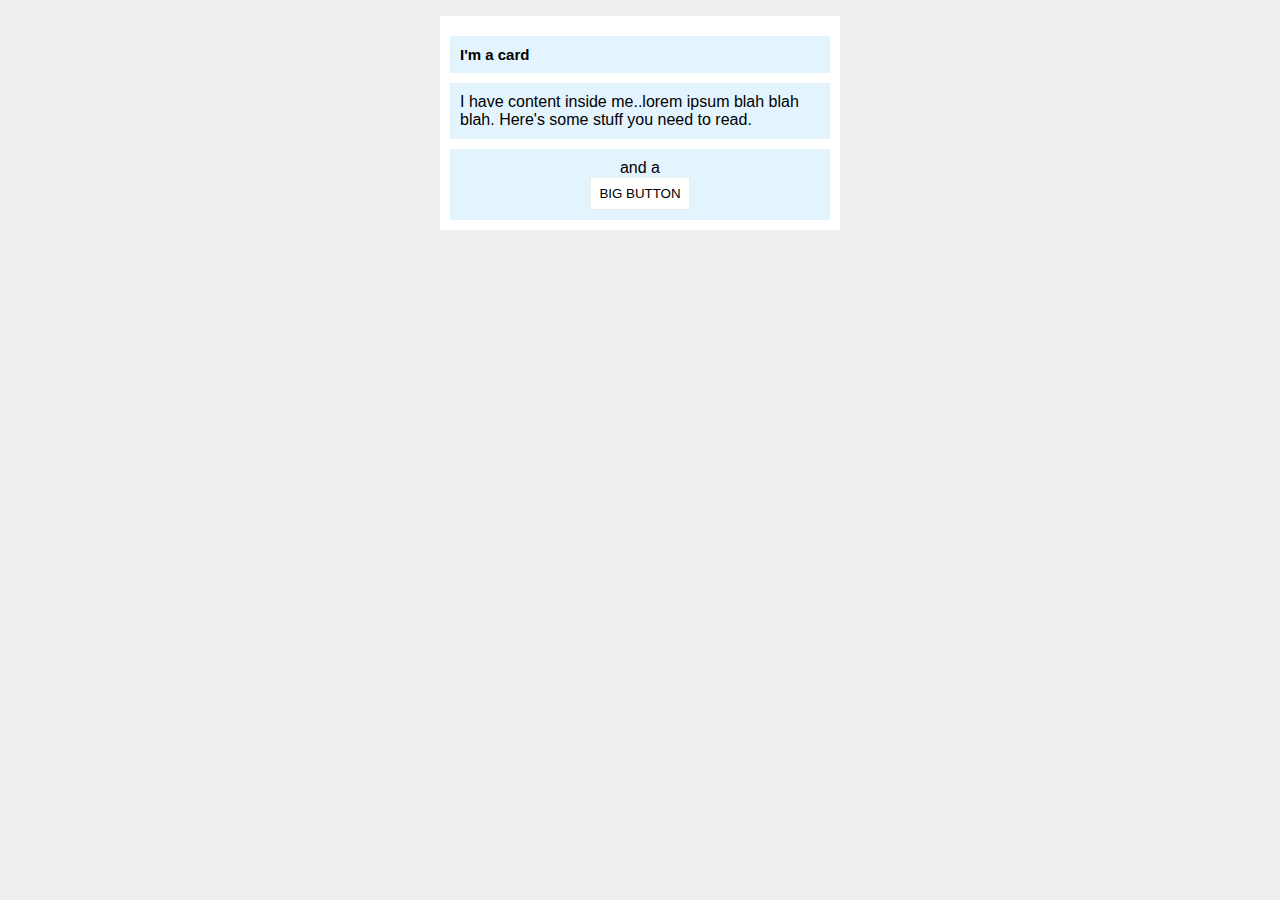
<file: foundations/block-and-inline/02-margin-and-padding-2/index.html>
<!DOCTYPE html>
<html lang="en">
  <head>
    <meta charset="UTF-8">
    <meta http-equiv="X-UA-Compatible" content="IE=edge">
    <meta name="viewport" content="width=device-width, initial-scale=1.0">
    <title>Margin and Padding exercise 2</title>
    <link rel="stylesheet" href="style.css">
  </head>
  <body>
    <div class="card">
      <h1 class="title">I'm a card</h1>
      <div class="content">I have content inside me..lorem ipsum blah blah blah. Here's some stuff you need to read.</div>
      <div class="button-container">and a <button>BIG BUTTON</button></div>
    </div>
  </body>
</html>
</file>
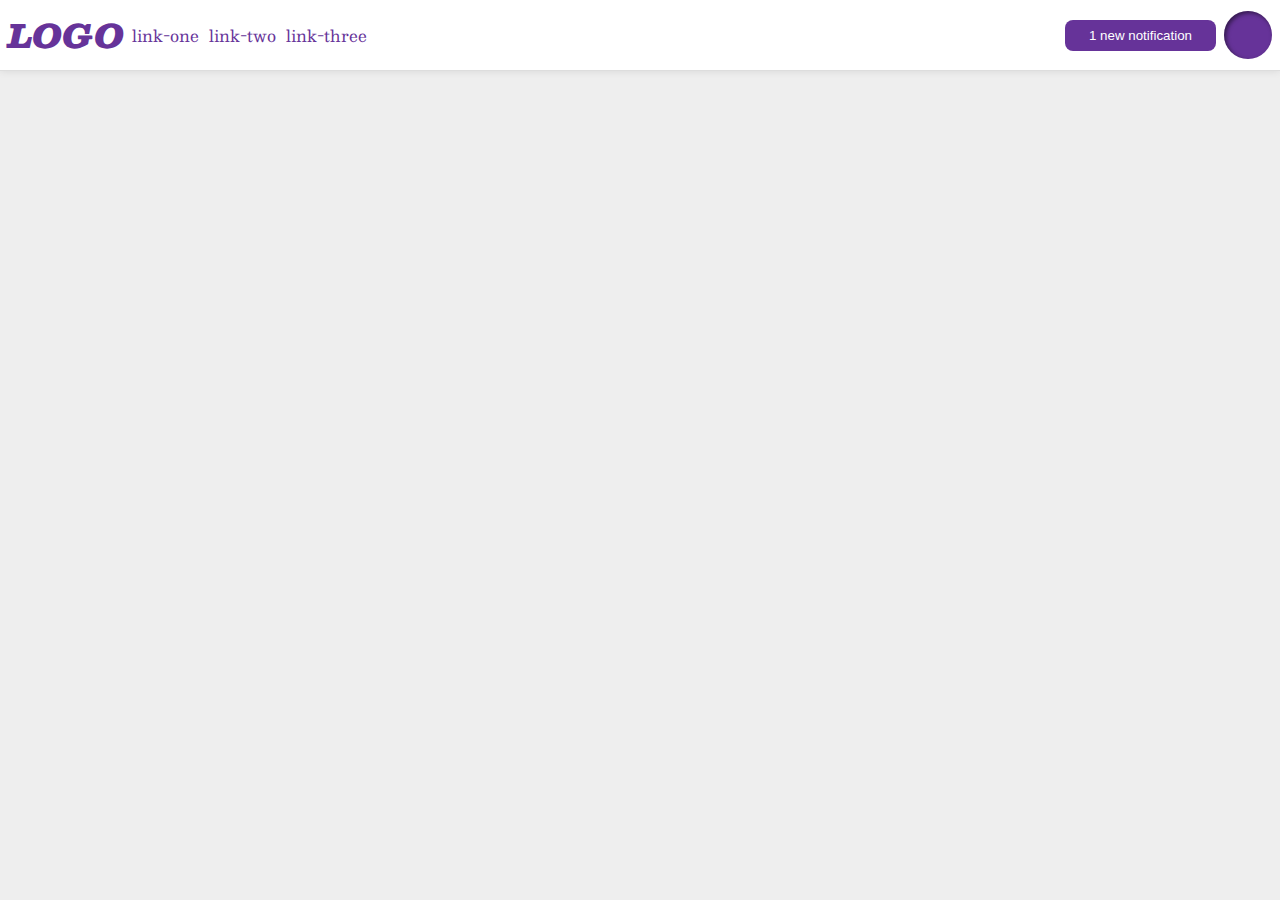
<file: foundations/flex/03-flex-header-2/index.html>
<!DOCTYPE html>
<html lang="en">
  <head>
    <meta charset="UTF-8">
    <meta http-equiv="X-UA-Compatible" content="IE=edge">
    <meta name="viewport" content="width=device-width, initial-scale=1.0">
    <title>Flex Header 2</title>
    <link rel="stylesheet" href="style.css">
  </head>
  <body> 
      <div class="header">
        <div class="left"> 
          <div class="logo">
            LOGO
          </div>
          <ul class="links">
            <li><a href="https://google.com">link-one</a></li>
            <li><a href="https://google.com">link-two</a></li>
            <li><a href="https://google.com">link-three</a></li>
          </ul>
        </div>
        <div class="right">
          <button class="notifications">
            1 new notification
          </button>
          <div class="profile-image"></div>
        </div>
      </div>
  </body>
</html>
</file>
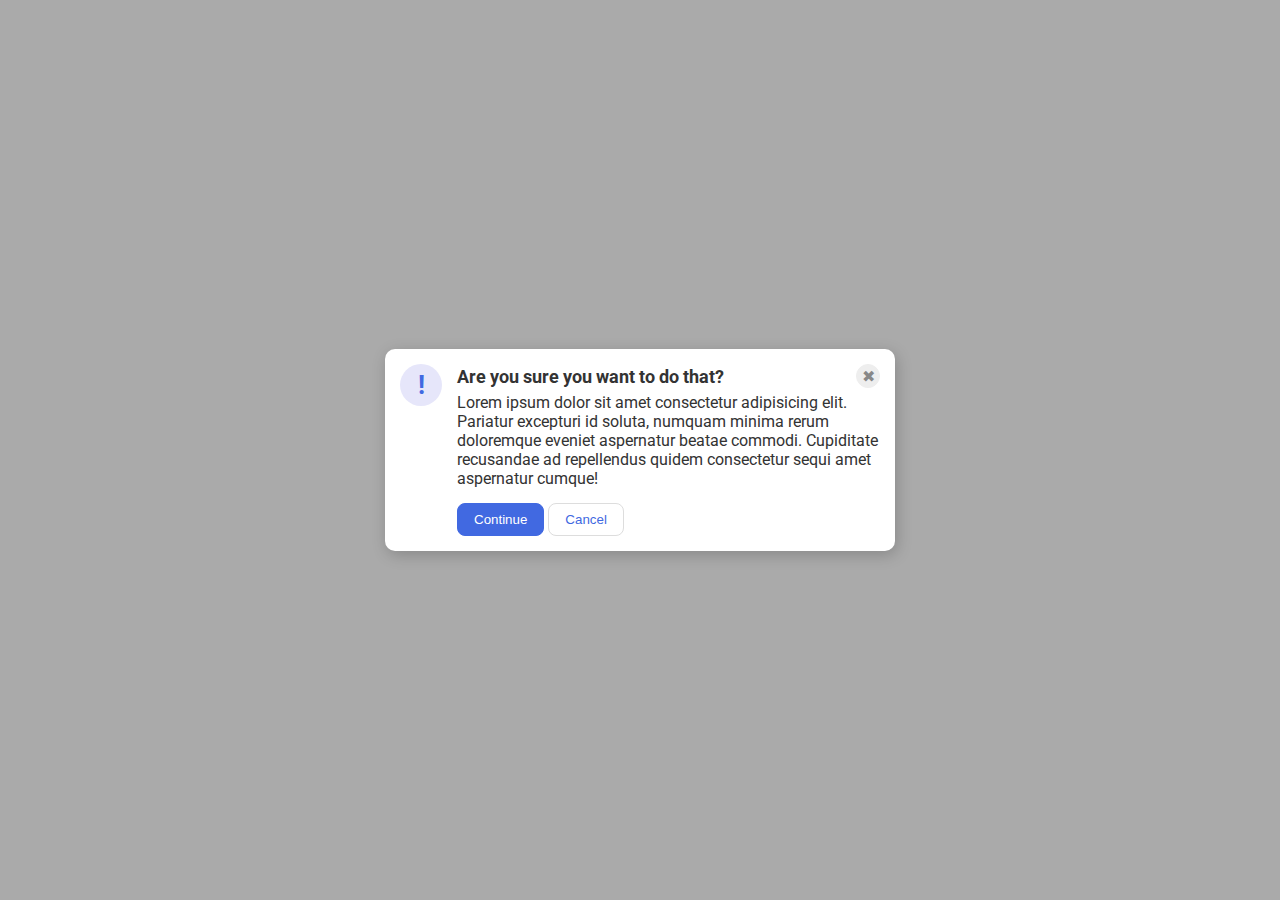
<file: foundations/flex/05-flex-modal/index.html>
<!DOCTYPE html>
<html lang="en">
  <head>
    <meta charset="UTF-8">
    <meta http-equiv="X-UA-Compatible" content="IE=edge">
    <meta name="viewport" content="width=device-width, initial-scale=1.0">
    <link rel="stylesheet" href="style.css">
    <title>Modal</title>
  </head>
  <body>
    <div class="modal">
      <div class="icon">!</div>
      <div class="container">
        <div class="header">Are you sure you want to do that?
          <button class="close-button">✖</button>
        </div>  
        <div class="text">Lorem ipsum dolor sit amet consectetur adipisicing elit. Pariatur excepturi id soluta, numquam minima rerum doloremque eveniet aspernatur beatae commodi. Cupiditate recusandae ad repellendus quidem consectetur sequi amet aspernatur cumque!</div>
        <button class="continue">Continue</button>
        <button class="cancel">Cancel</button>
      </div>
    </div>
  </body>
</html>
</file>
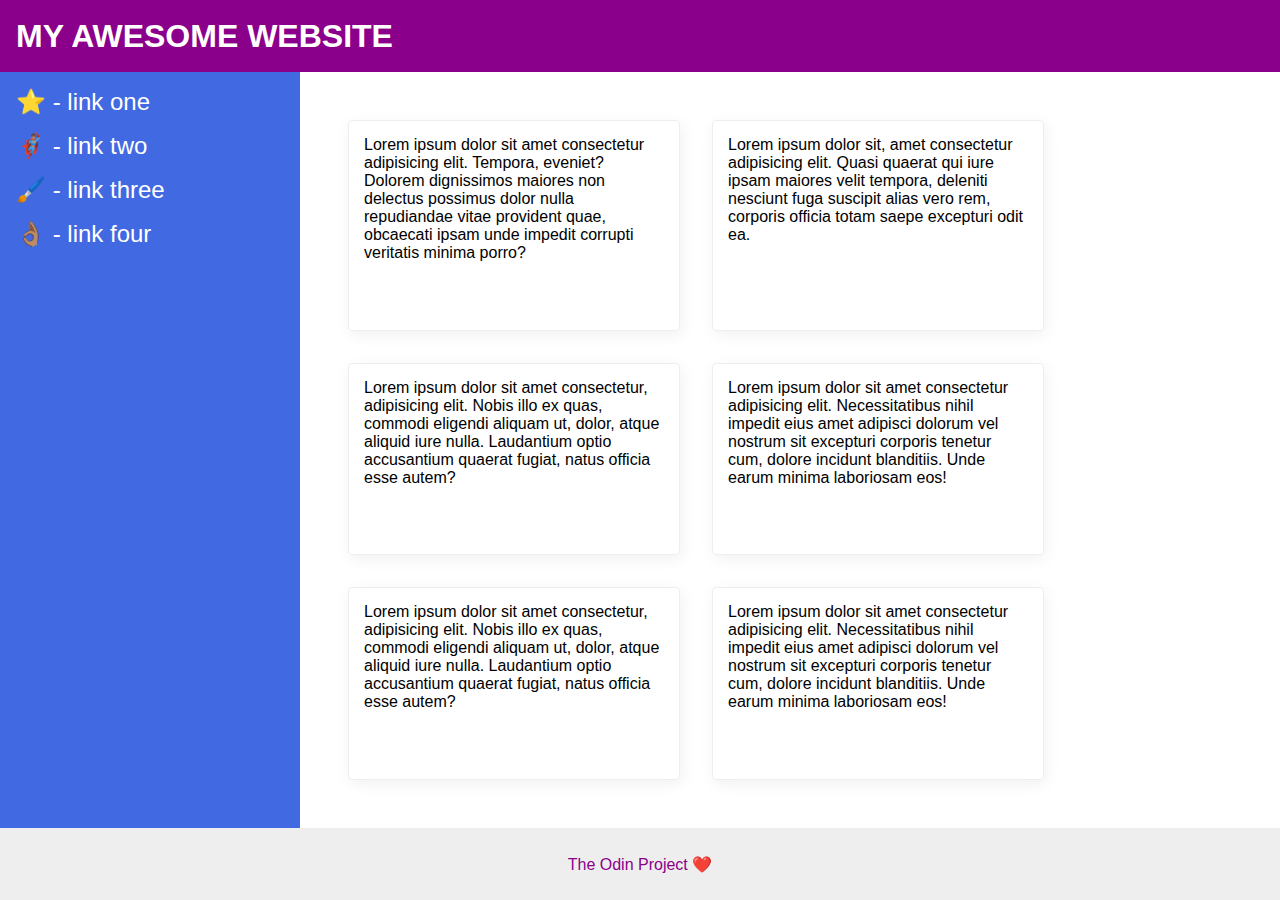
<file: foundations/flex/07-flex-layout-2/index.html>
<!DOCTYPE html>
<html lang="en">
  <head>
    <meta charset="UTF-8">
    <meta http-equiv="X-UA-Compatible" content="IE=edge">
    <meta name="viewport" content="width=device-width, initial-scale=1.0">
    <title>The Holy Grail</title>
    <link rel="stylesheet" href="style.css">
  </head>
  <body>
    <div class="header"> 
      MY AWESOME WEBSITE
    </div>
    <div class="content">  
      <div class="sidebar">
        <ul>
          <li><a href="#">⭐ - link one</a></li>
          <li><a href="#">🦸🏽‍♂️ - link two</a></li>
          <li><a href="#">🖌️ - link three</a></li>
          <li><a href="#">👌🏽 - link four</a></li>
        </ul>
      </div>
      <div class="cardcon">
        <div class="card">Lorem ipsum dolor sit amet consectetur adipisicing elit. Tempora, eveniet? Dolorem dignissimos maiores non delectus possimus dolor nulla repudiandae vitae provident quae, obcaecati ipsam unde impedit corrupti veritatis minima porro?</div>
        <div class="card">Lorem ipsum dolor sit, amet consectetur adipisicing elit. Quasi quaerat qui iure ipsam maiores velit tempora, deleniti nesciunt fuga suscipit alias vero rem, corporis officia totam saepe excepturi odit ea.</div>
        <div class="card">Lorem ipsum dolor sit amet consectetur, adipisicing elit. Nobis illo ex quas, commodi eligendi aliquam ut, dolor, atque aliquid iure nulla. Laudantium optio accusantium quaerat fugiat, natus officia esse autem?</div>
        <div class="card">Lorem ipsum dolor sit amet consectetur adipisicing elit. Necessitatibus nihil impedit eius amet adipisci dolorum vel nostrum sit excepturi corporis tenetur cum, dolore incidunt blanditiis. Unde earum minima laboriosam eos!</div>
        <div class="card">Lorem ipsum dolor sit amet consectetur, adipisicing elit. Nobis illo ex quas, commodi eligendi aliquam ut, dolor, atque aliquid iure nulla. Laudantium optio accusantium quaerat fugiat, natus officia esse autem?</div>
        <div class="card">Lorem ipsum dolor sit amet consectetur adipisicing elit. Necessitatibus nihil impedit eius amet adipisci dolorum vel nostrum sit excepturi corporis tenetur cum, dolore incidunt blanditiis. Unde earum minima laboriosam eos!</div>
      </div>
    </div>  
    <div class="footer">
      The Odin Project ❤️
    </div>
  </body>
</html>
</file>
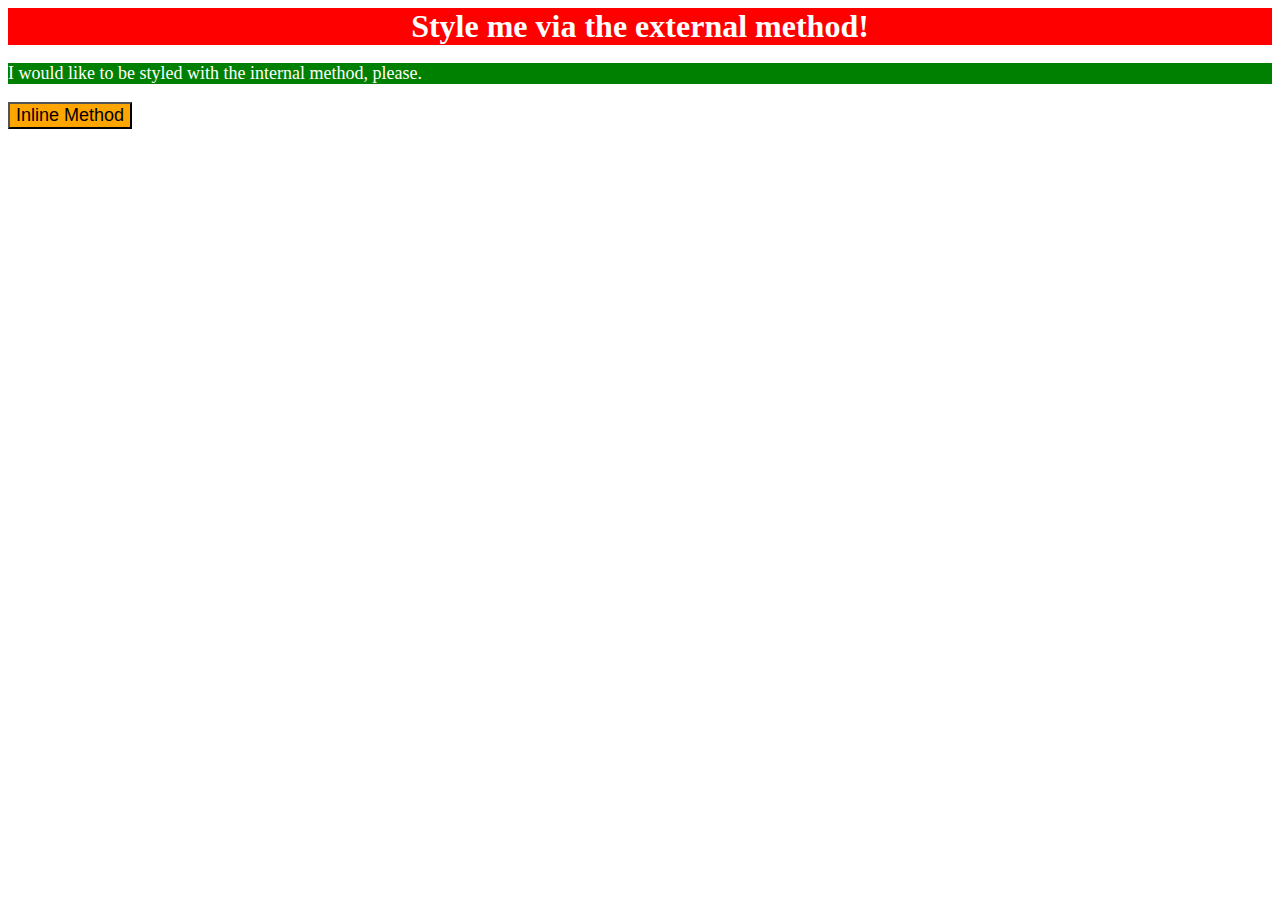
<file: foundations/intro-to-css/01-css-methods/index.html>
<!DOCTYPE html>
<html lang="en">
  <head>
    <meta charset="UTF-8">
    <meta http-equiv="X-UA-Compatible" content="IE=edge">
    <meta name="viewport" content="width=device-width, initial-scale=1.0">
    <title>Methods for Adding CSS</title>
   
    <link rel="stylesheet" href="style.css">
   
   <style>
      p {
        background-color: green;
        font-size: 18px;
        color: white;

      }
    </style>
  </head>
  <body>
    <div>Style me via the external method!</div>
    <p>I would like to be styled with the internal method, please.</p>
    <button style="background-color: orange; font-size: 18px;">Inline Method</button>
  </body>
</html>
</file>
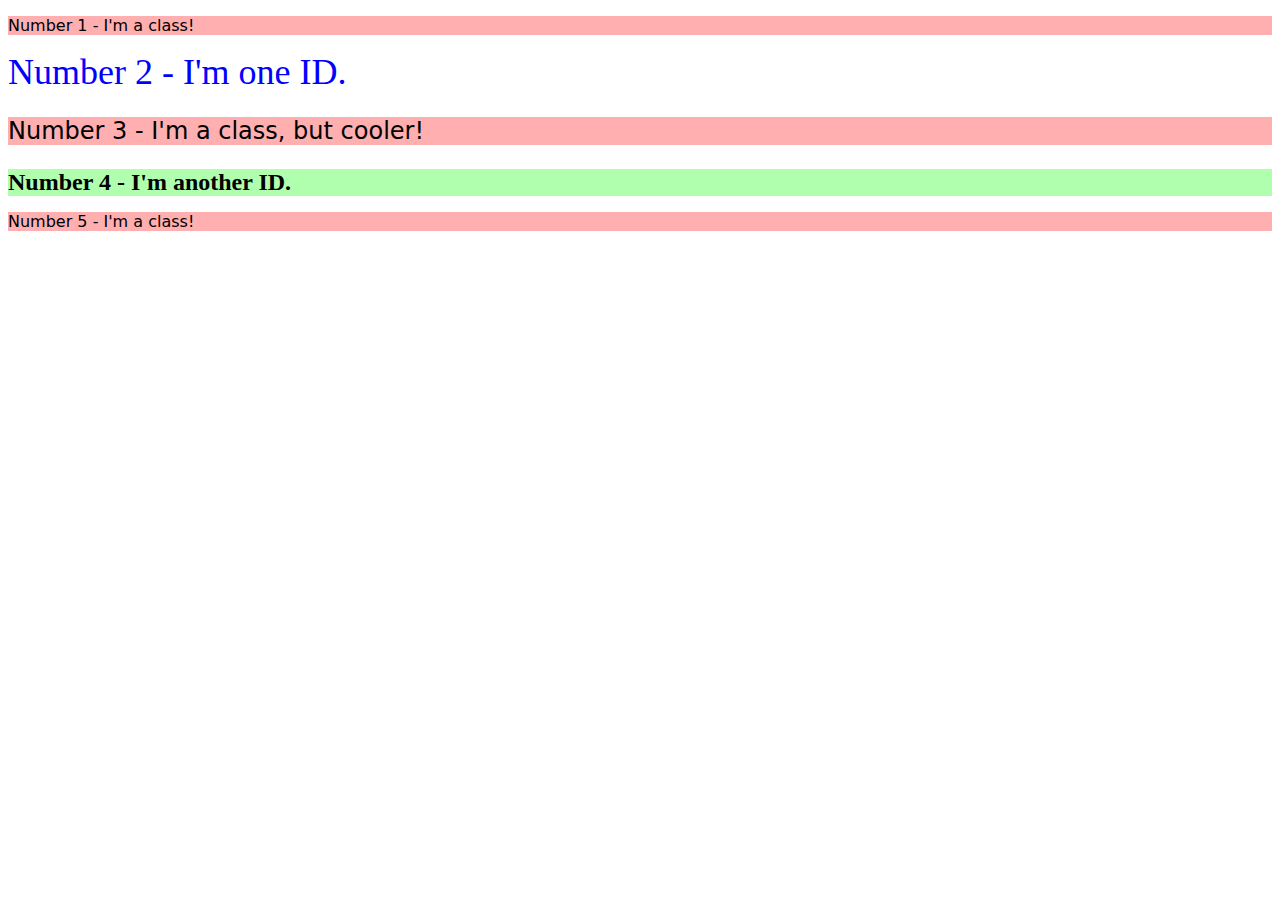
<file: foundations/intro-to-css/02-class-id-selectors/index.html>
<!DOCTYPE html>
<html lang="en">
  <head>
    <meta charset="UTF-8">
    <meta http-equiv="X-UA-Compatible" content="IE=edge">
    <meta name="viewport" content="width=device-width, initial-scale=1.0">
    <title>Class and ID Selectors</title>
    <link rel="stylesheet" href="style.css">
  </head>
  <body>
    <p>Number 1 - I'm a class!</p>
    <div id="second">Number 2 - I'm one ID.</div>
    <p id="third">Number 3 - I'm a class, but cooler!</p>
    <div id="fourth">Number 4 - I'm another ID.</div>
    <p>Number 5 - I'm a class!</p>
  </body>
</html>
</file>
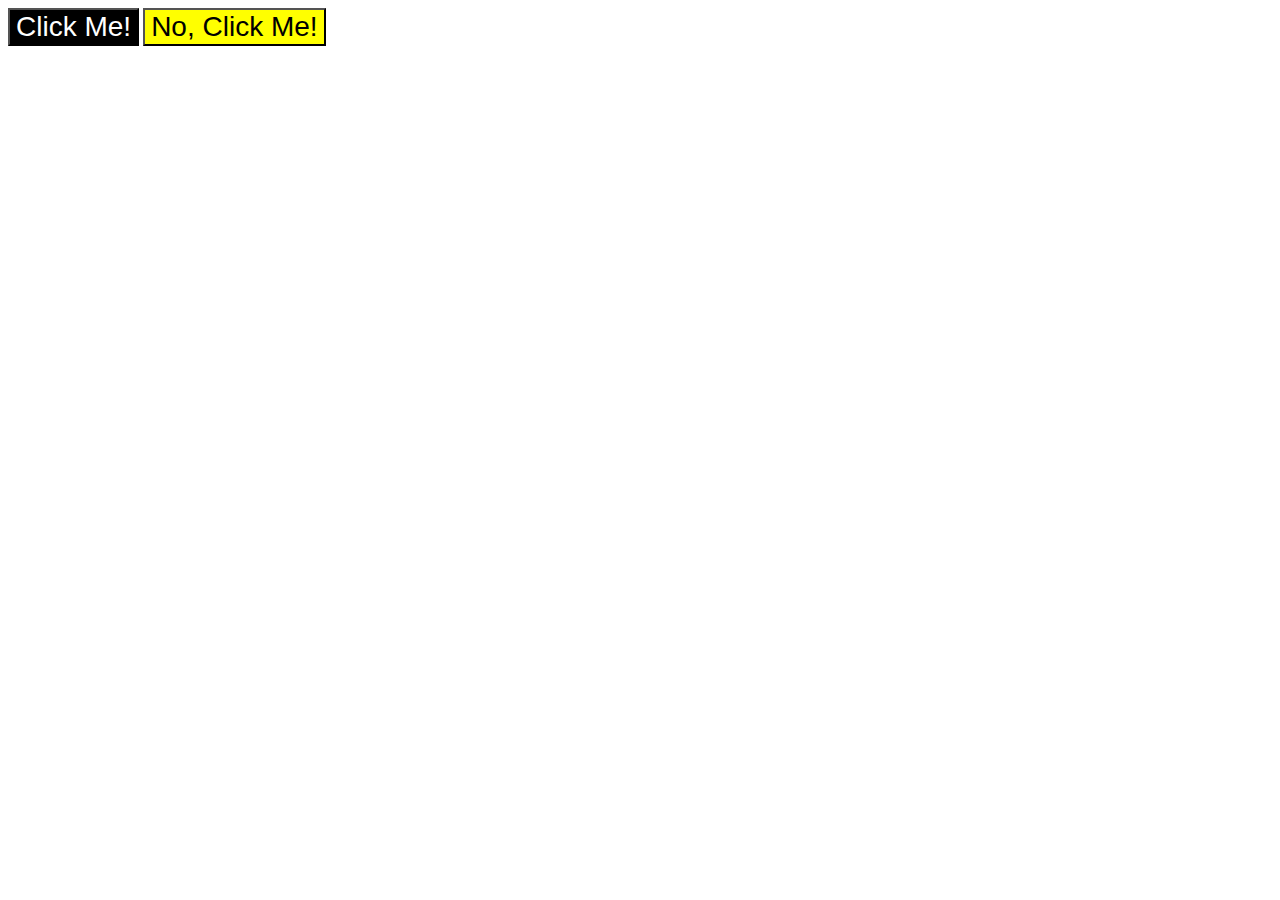
<file: foundations/intro-to-css/03-grouping-selectors/index.html>
<!DOCTYPE html>
<html lang="en">
  <head>
    <meta charset="UTF-8">
    <meta http-equiv="X-UA-Compatible" content="IE=edge">
    <meta name="viewport" content="width=device-width, initial-scale=1.0">
    <title>Grouping Selectors</title>
    <link rel="stylesheet" href="style.css">
  </head>
  <body>
    <button class="agree">Click Me!</button>
    <button class="disagree">No, Click Me!</button>
  </body>
</html>
</file>
<file: foundations/block-and-inline/02-margin-and-padding-2/style.css>
* {
  box-sizing: border-box;
}

body {
  background: #eee;
  font-family: sans-serif;
}

.card {
  width: 400px;
  background: #fff;
  margin: 16px auto;
  padding: 10px;

}

.title {
  background: #e3f4ff;
  padding: 10px;
  font-size: 15px;
  margin-bottom: 10px;

}

.content {
  background: #e3f4ff;
  padding: 10px;
  margin-bottom: 10px;

}

.button-container {
  background: #e3f4ff;
  padding: 10px;
  text-align: center;
}

button {
  background: white;
  border: 1px solid #eee;
  display: block;
  margin: auto;
  padding:  8px;
}
</file>
<file: foundations/flex/03-flex-header-2/style.css>
/* this is some magical font-importing.  
you'll learn about it later. */
@import url('https://fonts.googleapis.com/css2?family=Besley:ital,wght@0,400;1,900&display=swap');

body {
  margin: 0;
  background: #eee;
  font-family: Besley, serif;
}

.header {
  background: white;
  border-bottom: 1px solid #ddd;
  box-shadow: 0 0 8px rgba(0,0,0,.1);
  display: flex;
  justify-content: space-between;
  padding: 8px;
 
}

.profile-image {
  background: rebeccapurple;
  box-shadow: inset 2px 2px 4px rgba(0,0,0,.5);
  border-radius: 50%;
  width: 48px;
  height: 48px;
}

.logo {
  color: rebeccapurple;
  font-size: 32px;
  font-weight: 900;
  font-style: italic;
}

button {
  border: none;
  border-radius: 8px;
  background: rebeccapurple;
  color: white;
  padding: 8px 24px;
}

a {
  /* this removes the line under our links */
  text-decoration: none;
  color: rebeccapurple;
}



.right, .left {
  display: flex;
  gap: 8px;
  align-items: center;
}



ul {
  list-style-type: none;
  display: flex;
  padding: 0;
  margin: 0;
  gap: 10px;
}
</file>
<file: foundations/flex/05-flex-modal/style.css>
@import url('https://fonts.googleapis.com/css2?family=Roboto:wght@400;700&display=swap');

html, body {
  height: 100%;
}

body {
  font-family: Roboto, sans-serif;
  margin: 0;
  background: #aaa;
  color: #333;
  /* I'll give you this one for free lol */
  display: flex;
  align-items: center;
  justify-content: center;
}

.modal {
  background: white;
  width: 480px;
  border-radius: 10px;
  box-shadow: 2px 4px 16px rgba(0,0,0,.2);
  display: flex;
  gap: 15px;
  padding: 15px;
  
}

.icon {
  color: royalblue;
  font-size: 26px;
  font-weight: 700;
  background: lavender;
  width: 42px;
  height: 42px;
  border-radius: 50%;
  display: flex;
  align-items: center;
  justify-content: center;
  flex-shrink: 0;
}

.close-button {
  background: #eee;
  border-radius: 50%;
  color: #888;
  font-weight: 400;
  font-size: 16px;
  height: 24px;
  width: 24px;
  display: flex;
  align-items: center;
  justify-content: center;
  border: 1px solid #eee;
  padding: 0;
}

button {
  cursor: pointer;
  padding: 8px 16px;
  border-radius: 8px;
}

button.continue {
  background: royalblue;
  border: 1px solid royalblue;
  color: white;
}

button.cancel {
  background: white;
  border: 1px solid #ddd;
  color: royalblue;
}

.header {
  display: flex;
  justify-content: space-between;
  font-size: 18px;
  font-weight: bold;
  margin-bottom: 5px;
  align-items: center;
}

.text {
  margin-bottom: 15px;
}
</file>
<file: foundations/flex/07-flex-layout-2/style.css>
body {
  font-family: -apple-system, BlinkMacSystemFont, 'Segoe UI', Roboto, Oxygen, Ubuntu, Cantarell, 'Open Sans', 'Helvetica Neue', sans-serif;
  margin: 0;
  min-height: 100vh;
  display: flex;
  flex-direction: column;
}

.header {
  display: flex;
  height: 72px;
  background: darkmagenta;
  color: white;
  font-size: 32px;
  font-weight: 900;
  padding: 0 16px;
  align-items: center;
  
}

.footer {
  display: flex;
  height: 72px;
  background: #eee;
  color: darkmagenta;
  justify-content: center;
  align-items: center;
}

.content {
  display: flex;
  flex: 1;
}


.sidebar {
  display: flex;
  width: 300px;
  background: royalblue;
  box-sizing: border-box;
  padding: 16px;
  flex-shrink: 0;
  
}

.card {
  border: 1px solid #eee;
  box-shadow: 2px 4px 16px rgba(0,0,0,.06);
  border-radius: 4px;
  max-width: 300px;
  padding: 15px;
}

ul {
  list-style-type: none;
  padding: 0;
  margin: 0;
}

li {
  margin-bottom: 16px;
}

a {
  text-decoration: none;
  color: white;
  font-size: 24px;
}

.cardcon {
  display: flex;
  flex-wrap: wrap;
  gap: 32px;
  padding: 48px;
}
</file>
<file: foundations/intro-to-css/01-css-methods/style.css>
div {
    background-color: red;
    color: white;
    font-size: 32px;
    font-weight: bold;
    text-align: center;
}
</file>
<file: foundations/intro-to-css/02-class-id-selectors/style.css>
/* Add CSS Styling */
p {
    background-color: #ff000050;
    font-family: Verdana, "DejaVu Sans", sans-serif;
}

#second {
    color: #0000ff;
    font-size: 36px;
}

#third {
    font-size: 24px;
}

#fourth {
    background-color: #00ff0050;
    font-size: 24px;
    font-weight: bold;
}
</file>
<file: foundations/intro-to-css/03-grouping-selectors/style.css>
/* Add CSS Styling */
.agree {
    background-color: #000000;
    color: #ffffffff;
}

.disagree {
    background-color: yellow;
}

.agree, .disagree {
    font-size: 28px;
    font-family: Helvetica, "Times New Roman", sans-serif;
}
</file>
